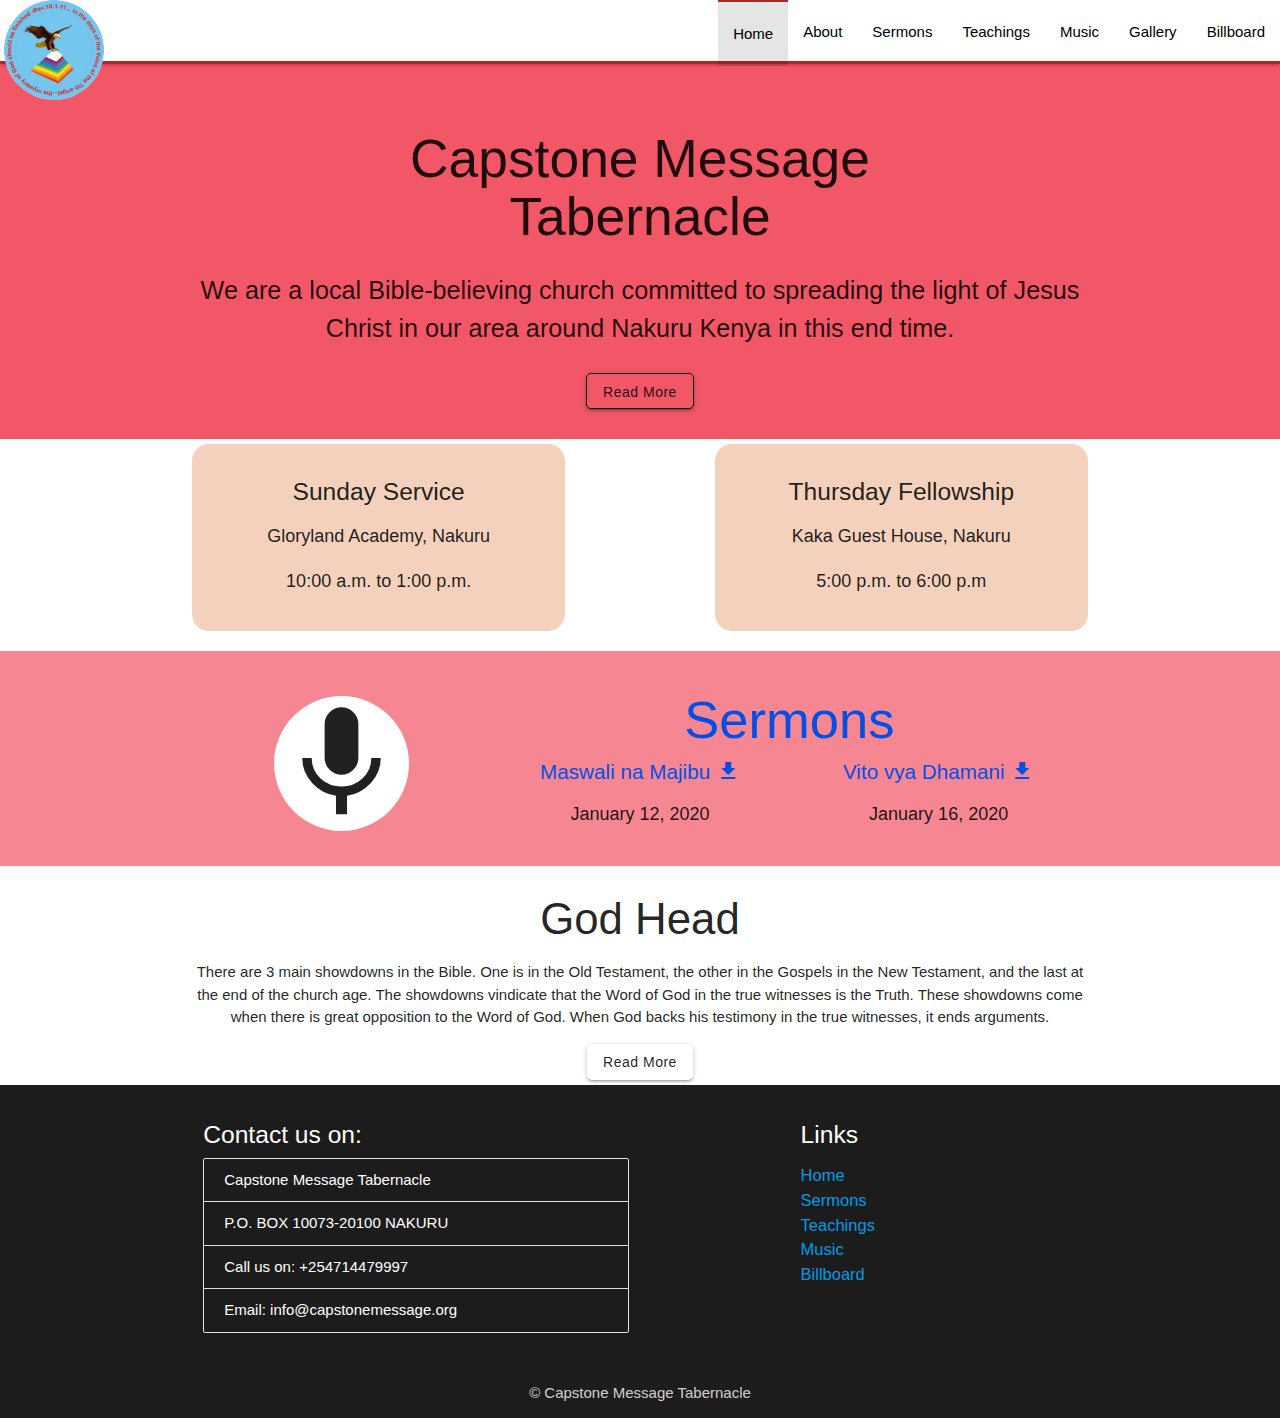
<file: index.html>
<!DOCTYPE html>
<html lang="en">
  <head>
    <!-- Import Google Fonts -->
    <link
      rel="stylesheet"
      href="https://fonts.googleapis.com/icon?family=Material+Icons"
    />
    <!-- Materialize style sheet -->
    <link rel="stylesheet" href="css/materialize.min.css" />
    <!-- Local custom sytle sheet -->
    <link rel="stylesheet" href="css/style.css" />
    <meta charset="UTF-8" />
    <meta name="viewport" content="width=device-width, initial-scale=1.0" />
    <meta http-equiv="X-UA-Compatible" content="ie=edge" />
    <title>Capstone Message Tabernacle</title>
  </head>
  <body>
    <header>
      <nav>
        <div class="nav-wrapper">
          <a href="index.html" class="brand-logo"
            ><img height="100" src="images/logo.png" alt="logo"
          /></a>
          <a href="" data-target="mobile-menu" class="sidenav-trigger"
            ><i class="material-icons">menu</i></a
          >
          <ul id="nav-mobile" class="right hide-on-med-and-down">
            <li class="active"><a href="index.html">Home</a></li>
            <li><a href="aboutus.html">About</a></li>
            <li><a href="sermons/index.html">Sermons</a></li>
            <li><a href="teachings/index.html">Teachings</a></li>
            <li><a href="music/index.html">Music</a></li>
            <li><a class="disabled" href="gallery/index.html">Gallery</a></li>
            <li>
              <a class="disabled" href="billboard/index.html">Billboard</a>
            </li>
          </ul>
        </div>
      </nav>
      <ul class="sidenav" id="mobile-menu">
        <li class="active"><a href="#">Home</a></li>
        <li><a href="aboutus.html">About</a></li>
        <li><a href="sermons/index.html">Sermons</a></li>
        <li><a href="teachings/index.html">Teachings</a></li>
        <li><a href="music/index.html">Music</a></li>
        <li><a class="disabled" href="gallery/index.html">Gallery</a></li>
        <li><a class="disabled" href="billboard/index.html">Billboard</a></li>
      </ul>
    </header>

    <main>
      <section class="welcome">
        <div class="container">
          <h2>
            Capstone Message <br />
            Tabernacle
          </h2>
          <p class="flow-text">
            We are a local Bible-believing church committed to spreading the
            light of Jesus Christ in our area around Nakuru Kenya in this end
            time.
          </p>

          <a href="aboutus.html" class="btn" tabindex="0">Read More</a>
        </div>
      </section>

      <section class="cards">
        <div class="container">
          <div class="row" id="services">
            <div class="col s12 m5">
              <h5>Sunday Service</h5>
              <p>Gloryland Academy, Nakuru</p>
              <p>10:00 a.m. to 1:00 p.m.</p>
            </div>
            <div class="col s12 m2"></div>
            <div class="col s12 m5">
              <h5>Thursday Fellowship</h5>
              <p>Kaka Guest House, Nakuru</p>
              <p>5:00 p.m. to 6:00 p.m</p>
            </div>
          </div>
        </div>
      </section>

      <section class="sermons">
        <div class="container">
          <div class="row">
            <div class="col s12 m4 icon">
              <!-- <img
                class="responsive-img"
                src="images/pastor.jpg"
                alt="pastor"
              /> -->
              <i class="material-icons mic">mic</i>
            </div>

            <div class="col s12 m8">
              <h3 class="center"><a class="dark" href="#!">Sermons</a></h3>
              <div class="row sermon">
                <div class="col s12 m6">
                  <h6>
                    <a class="dark" href="#!"
                      >Maswali na Majibu
                      <i class="material-icons">file_download</i>
                    </a>
                  </h6>
                  <p>January 12, 2020</p>
                </div>
                <div class="col s12 m6">
                  <h6>
                    <a class="dark" href="#!"
                      >Vito vya Dhamani
                      <i class="material-icons">file_download</i></a
                    >
                  </h6>
                  <p>January 16, 2020</p>
                </div>
              </div>
            </div>
          </div>
        </div>
      </section>

      <section class="teachings">
        <h3 class="center">God Head</h3>
        <div class="container center">
          <p>
            There are 3 main showdowns in the Bible. One is in the Old
            Testament, the other in the Gospels in the New Testament, and the
            last at the end of the church age. The showdowns vindicate that the
            Word of God in the true witnesses is the Truth. These showdowns come
            when there is great opposition to the Word of God. When God backs
            his testimony in the true witnesses, it ends arguments.
          </p>
          <a href="#!" class="btn" tabindex="0">Read More</a>
        </div>
      </section>
    </main>

    <footer class="page-footer">
      <div class="container">
        <div class="row">
          <div class="col l6 s12">
            <h5>Contact us on:</h5>
            <ul class="collection">
              <li class="collection-item">Capstone Message Tabernacle</li>
              <li class="collection-item">P.O. BOX 10073-20100 NAKURU</li>
              <li class="collection-item">Call us on: +254714479997</li>
              <li class="collection-item">Email: info@capstonemessage.org</li>
            </ul>
          </div>
          <div class="col l4 offset-l2 s12">
            <h5 class="white-text">Links</h5>
            <ul>
              <li><a href="index.html">Home</a></li>
              <li><a href="sermons/index.html">Sermons</a></li>
              <li><a href="teachings/index.html">Teachings</a></li>
              <li><a href="music/index.html">Music</a></li>
              <li>
                <a class="disabled" href="billboard/index.html">Billboard</a>
              </li>
            </ul>
          </div>
        </div>
      </div>
      <div class="footer-copyright">
        <div class="container" style="text-align: center;">
          © Capstone Message Tabernacle
        </div>
      </div>
    </footer>
    <!-- Materialize js  -->
    <script src="js/materialize.min.js"></script>
    <script src="js/main.js"></script>
  </body>
</html>
</file>
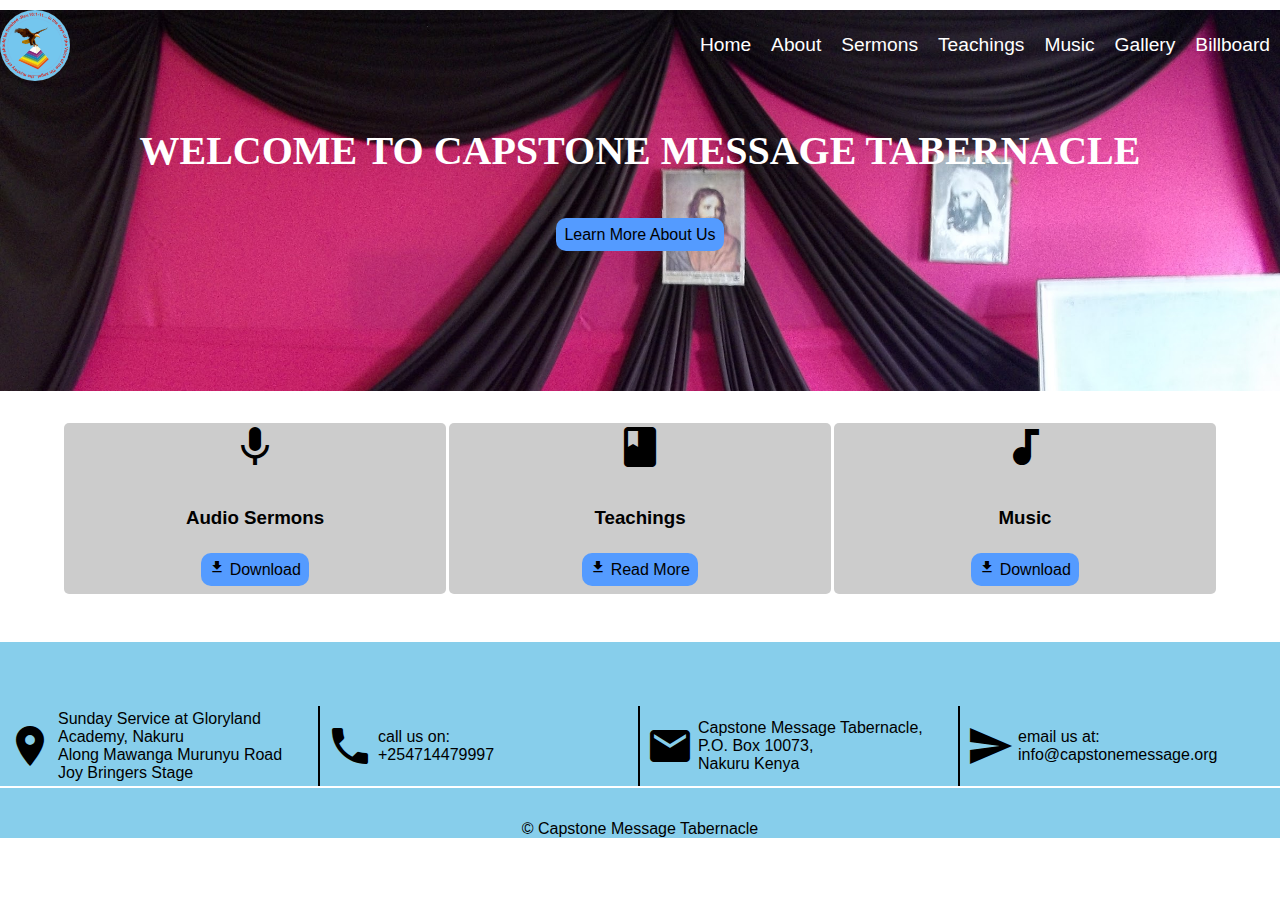
<file: design2/index.html>
<!DOCTYPE html>
<html lang="en">
  <head>
    <meta charset="UTF-8" />
    <meta name="viewport" content="width=device-width, initial-scale=1.0" />
    <link
      href="https://fonts.googleapis.com/icon?family=Material+Icons"
      rel="stylesheet"
    />
    <link rel="stylesheet" href="style.css" />
    <title>Capstone Message Tabernacle</title>
  </head>
  <body>
    <i class="material-icons menu-btn">menu</i>
    <header>
      <nav class="nav-bar">
        <img src="logo.jpg" alt="CMT logo" class="logo" />

        <ul class="main-menu mobile-menu">
          <li><a href="#">Home</a></li>
          <li><a href="#">About</a></li>
          <li><a href="#">Sermons</a></li>
          <li><a href="#">Teachings</a></li>
          <li><a href="#">Music</a></li>
          <li><a href="#">Gallery</a></li>
          <li><a href="#">Billboard</a></li>
        </ul>
      </nav>
      <div class="welcome">
        <h2>Welcome to Capstone Message Tabernacle</h2>
        <p><a href="#" class="btn">Learn More About Us</a></p>
      </div>
    </header>

    <section class="container boxes">
      <div class="box">
        <i class="material-icons">mic</i>
        <h3>Audio Sermons</h3>
        <a href="#" class="btn"
          ><i class="material-icons">file_download</i> download</a
        >
      </div>
      <div class="box">
        <i class="material-icons">book</i>
        <h3>Teachings</h3>
        <a href="#" class="btn"
          ><i class="material-icons">file_download</i> Read More</a
        >
      </div>
      <div class="box">
        <i class="material-icons">audiotrack</i>
        <h3>Music</h3>
        <a href="#" class="btn"
          ><i class="material-icons">file_download</i> download</a
        >
      </div>
    </section>

    <footer>
      <div class="boxes">
        <div class="box">
          <i class="material-icons">place</i>
          <div class="text">
            <p>Sunday Service at Gloryland Academy, Nakuru</p>
            <p>Along Mawanga Murunyu Road</p>
            <p>Joy Bringers Stage</p>
          </div>
        </div>
        <div class="box">
          <i class="material-icons">call</i>
          <div class="text">
            <p>call us on:</p>
            <p>+254714479997</p>
          </div>
        </div>
        <div class="box">
          <i class="material-icons">email</i>
          <div class="text">
            <p>Capstone Message Tabernacle,</p>
            <p>P.O. Box 10073,</p>
            <p>Nakuru Kenya</p>
          </div>
        </div>
        <div class="box">
          <i class="material-icons">send</i>
          <div class="text">
            <p>email us at:</p>
            <p>info@capstonemessage.org</p>
          </div>
        </div>
      </div>
      <p class="copy">&copy; Capstone Message Tabernacle</p>
    </footer>

    <script src="main.js"></script>
  </body>
</html>
</file>
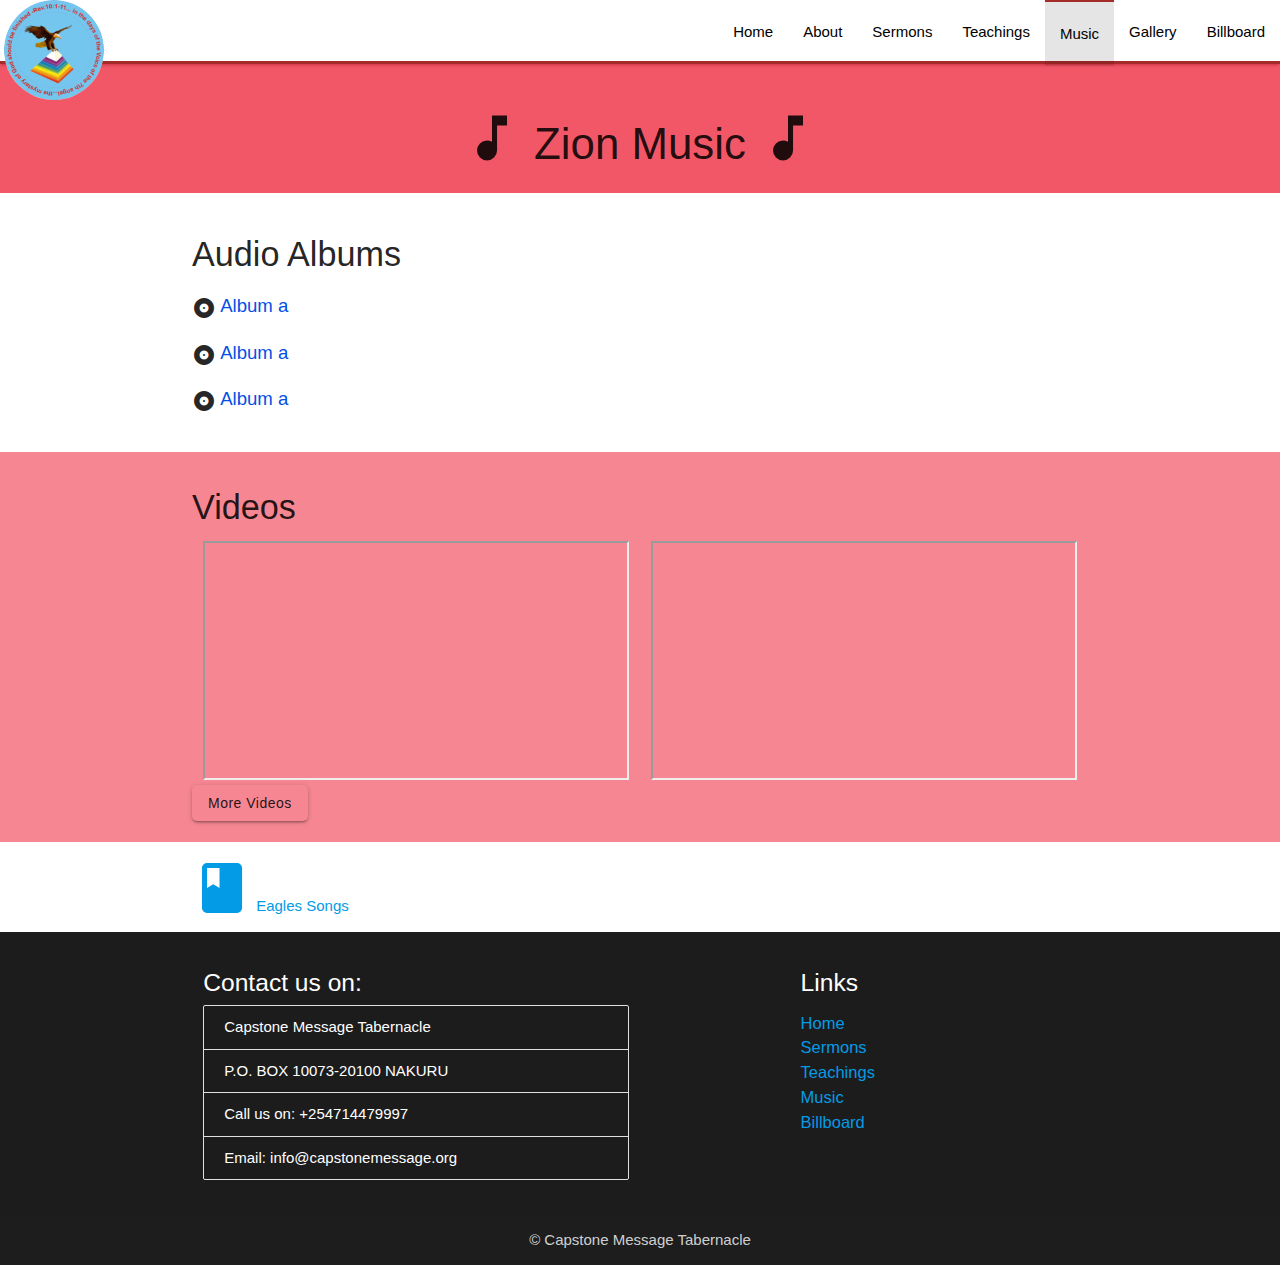
<file: music/index.html>
<!DOCTYPE html>
<html lang="en">
  <head>
    <!-- Import Google Fonts -->
    <link
      rel="stylesheet"
      href="https://fonts.googleapis.com/icon?family=Material+Icons"
    />
    <!-- Materialize style sheet -->
    <link rel="stylesheet" href="../css/materialize.min.css" />
    <!-- Local custom sytle sheet -->
    <link rel="stylesheet" href="../css/style.css" />
    <meta charset="UTF-8" />
    <meta name="viewport" content="width=device-width, initial-scale=1.0" />
    <meta http-equiv="X-UA-Compatible" content="ie=edge" />
    <title>Music</title>
  </head>

  <body>
    <header>
      <nav>
        <div class="nav-wrapper">
          <a href="../index.html" class="brand-logo"
            ><img height="100" src="../images/logo.png" alt="logo"
          /></a>
          <a href="" data-target="mobile-menu" class="sidenav-trigger"
            ><i class="material-icons">menu</i></a
          >
          <ul id="nav-mobile" class="right hide-on-med-and-down">
            <li><a href="../index.html">Home</a></li>
            <li><a href="../aboutus.html">About</a></li>
            <li><a href="../sermons/index.html">Sermons</a></li>
            <li><a href="../teachings/index.html">Teachings</a></li>
            <li class="active"><a href="../music/index.html">Music</a></li>
            <li>
              <a class="disabled" href="../gallery/index.html">Gallery</a>
            </li>
            <li>
              <a class="disabled" href="../billboard/index.html">Billboard</a>
            </li>
          </ul>
        </div>
      </nav>
      <ul class="sidenav" id="mobile-menu">
        <li><a href="../index.html">Home</a></li>
        <li><a href="../aboutus.html">About</a></li>
        <li><a href="../sermons/index.html">Sermons</a></li>
        <li><a href="../teachings/index.html">Teachings</a></li>
        <li class="active"><a href="../music/index.html">Music</a></li>
        <li><a class="disabled" href="../gallery/index.html">Gallery</a></li>
        <li>
          <a class="disabled" href="../billboard/index.html">Billboard</a>
        </li>
      </ul>
    </header>

    <main>
      <section class="title">
        <h3 class="center">
          <i class="material-icons medium">music_note</i> Zion Music
          <i class="material-icons medium">music_note</i>
        </h3>
      </section>

      <section class="section audios">
        <div class="container">
          <h4>Audio Albums</h4>
          <div class="albums">
            <p>
              <i class="material-icons">album</i>
              <a class="dark" href="">Album a</a>
            </p>
            <p>
              <i class="material-icons">album</i>
              <a class="dark" href="">Album a</a>
            </p>
            <p>
              <i class="material-icons">album</i>
              <a class="dark" href="">Album a</a>
            </p>
          </div>
        </div>
      </section>

      <section class="videos">
        <div class="container">
          <h4>Videos</h4>
          <div class="row">
            <div class="col s12 m6">
              <div class="video-container">
                <iframe
                  width="560"
                  height="315"
                  src="https://www.youtube.com/embed/zL9fZ-qkKBQ"
                  allow="accelerometer; encrypted-media; gyroscope; picture-in-picture"
                  allowfullscreen
                  title="youtube video"
                ></iframe>
              </div>
            </div>

            <div class="col s12 m6">
              <div class="video-container">
                <iframe
                  title="youtube video"
                  width="560"
                  height="315"
                  src="https://www.youtube.com/embed/zL9fZ-qkKBQ"
                  allow="accelerometer; encrypted-media; gyroscope; picture-in-picture"
                  allowfullscreen
                ></iframe>
              </div>
            </div>
            <a style="margin-top: 5px;" href="" class="btn">More Videos</a>
          </div>
        </div>
      </section>

      <div class="container">
        <p>
          <a href=""> <i class="material-icons medium">book</i> Eagles Songs</a>
        </p>
      </div>
    </main>

    <footer class="page-footer">
      <div class="container">
        <div class="row">
          <div class="col l6 s12">
            <h5>Contact us on:</h5>
            <ul class="collection">
              <li class="collection-item">Capstone Message Tabernacle</li>
              <li class="collection-item">P.O. BOX 10073-20100 NAKURU</li>
              <li class="collection-item">Call us on: +254714479997</li>
              <li class="collection-item">Email: info@capstonemessage.org</li>
            </ul>
          </div>
          <div class="col l4 offset-l2 s12">
            <h5 class="white-text">Links</h5>
            <ul>
              <li><a href="../index.html">Home</a></li>
              <li><a href="../sermons/index.html">Sermons</a></li>
              <li><a href="../teachings/index.html">Teachings</a></li>
              <li><a href="../music/index.html">Music</a></li>
              <li>
                <a class="disabled" href="../billboard/index.html">Billboard</a>
              </li>
            </ul>
          </div>
        </div>
      </div>
      <div class="footer-copyright">
        <div class="container" style="text-align: center;">
          © Capstone Message Tabernacle
        </div>
      </div>
    </footer>

    <!-- Materialize js  -->
    <script src="../js/materialize.min.js"></script>
    <script src="../js/main.js"></script>
  </body>
</html>
</file>
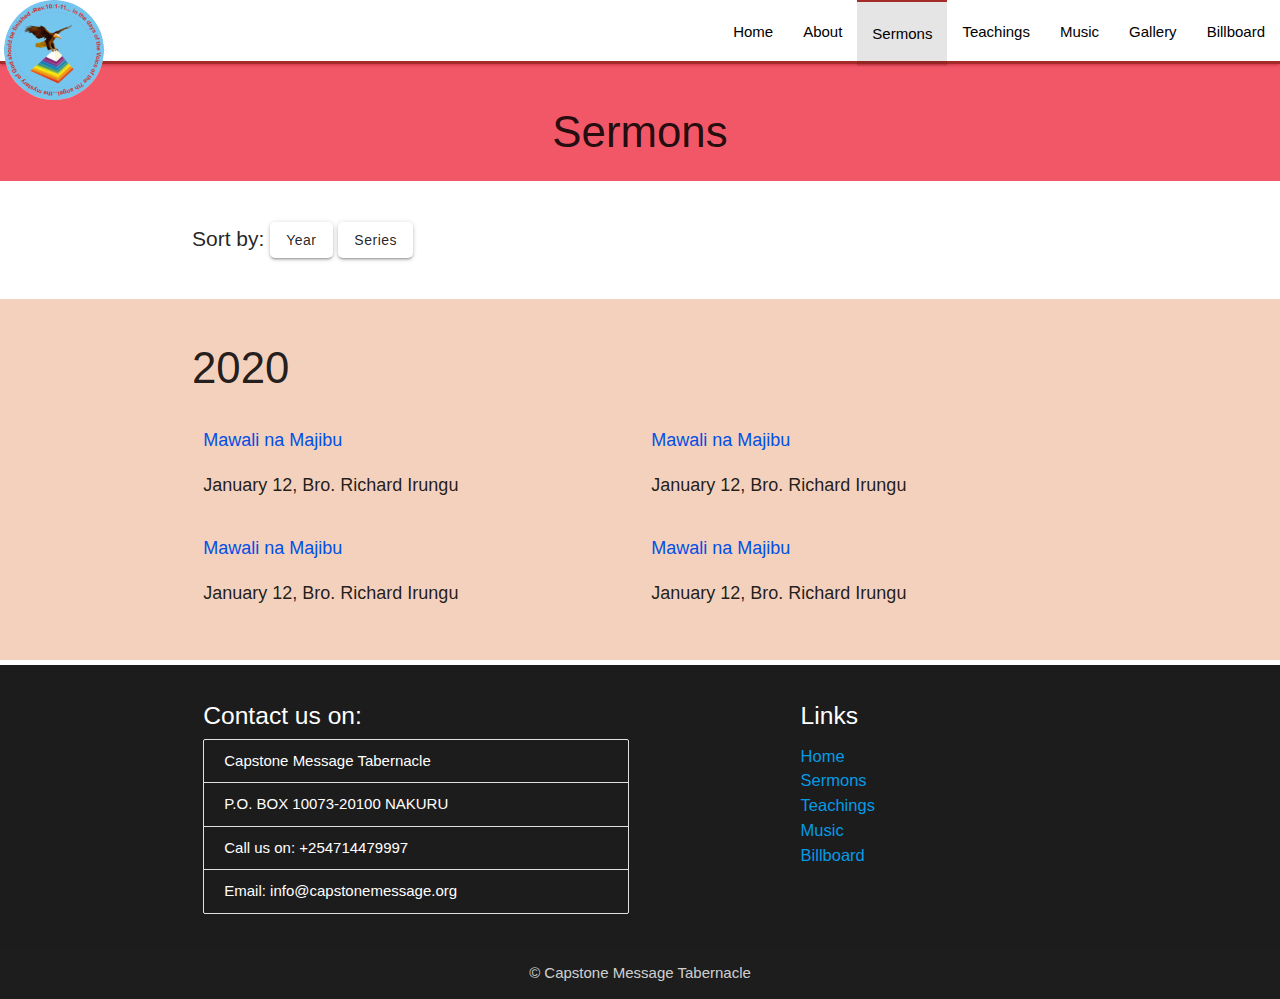
<file: sermons/index.html>
<!DOCTYPE html>
<html lang="en">

<head>
    <!-- Import Google Fonts -->
    <link rel="stylesheet" href="https://fonts.googleapis.com/icon?family=Material+Icons">
    <!-- Materialize style sheet -->
    <link rel="stylesheet" href="../css/materialize.min.css">
    <!-- Local custom sytle sheet -->
    <link rel="stylesheet" href="../css/style.css">
    <meta charset="UTF-8">
    <meta name="viewport" content="width=device-width, initial-scale=1.0">
    <meta http-equiv="X-UA-Compatible" content="ie=edge">
    <title>Sermons</title>
</head>

<body>
    <header>
        <nav>
            <div class="nav-wrapper">
                <a href="../index.html" class="brand-logo"><img height="100" src="../images/logo.png" alt="logo"></a>
                <a href="" data-target="mobile-menu" class="sidenav-trigger"><i class="material-icons">menu</i></a>
                <ul id="nav-mobile" class="right hide-on-med-and-down">
                    <li><a href="../index.html">Home</a></li>
                    <li><a href="../aboutus.html">About</a></li>
                    <li class="active"><a href="../sermons/index.html">Sermons</a></li>
                    <li><a href="../teachings/index.html">Teachings</a></li>
                    <li><a href="../music/index.html">Music</a></li>
                    <li><a class="disabled" href="../gallery/index.html">Gallery</a></li>
                    <li><a class="disabled" href="../billboard/index.html">Billboard</a></li>
                </ul>
            </div>
        </nav>
        <ul class="sidenav" id="mobile-menu">
            <li><a href="../index.html">Home</a></li>
            <li><a href="../aboutus.html">About</a></li>
            <li class="active"><a href="../sermons/index.html">Sermons</a></li>
            <li><a href="../teachings/index.html">Teachings</a></li>
            <li><a href="../music/index.html">Music</a></li>
            <li><a class="disabled" href="../gallery/index.html">Gallery</a></li>
            <li><a class="disabled" href="../billboard/index.html">Billboard</a></li>
        </ul>
    </header>

    <main>
        <section class="title">
            <h3 class="center">
                Sermons
            </h3>
        </section>

        <section class="section sort">
            <div class="container">
                <p>
                    Sort by:
                    <a href="#" class="dropdown-trigger btn" data-target="year">year</a>
                    <a href="#" class="dropdown-trigger btn" data-target="series">series</a>

                    <ul id="year" class="dropdown-content">
                        <li><a href="#">2019</a></li>
                        <li><a href="#">2020</a></li>
                    </ul>

                    <ul id="series" class="dropdown-content">
                        <li><a href="#">Vito vya Dhamani</a></li>
                    </ul>
                </p>
            </div>
        </section>

        <section class="section todate">
            <div class="container">
                <h3>2020</h3>
                <div class="row">
                    <div class="col s12 m6">
                        <p><a class="dark" href="">Mawali na Majibu</a></p>
                        <p>January 12, Bro. Richard Irungu</p>
                    </div>
                    <div class="col s12 m6">
                        <p><a class="dark" href="">Mawali na Majibu</a></p>
                        <p>January 12, Bro. Richard Irungu</p>
                    </div>
                    <div class="col s12 m6">
                        <p><a class="dark" href="">Mawali na Majibu</a></p>
                        <p>January 12, Bro. Richard Irungu</p>
                    </div>
                    <div class="col s12 m6">
                        <p><a class="dark" href="">Mawali na Majibu</a></p>
                        <p>January 12, Bro. Richard Irungu</p>
                    </div>
                </div>
            </div>
        </section>
    </main>

    <footer class="page-footer">
        <div class="container">
            <div class="row">
                <div class="col l6 s12">
                    <h5>Contact us on:</h5>
                    <ul class="collection">
                        <li class="collection-item">Capstone Message Tabernacle</li>
                        <li class="collection-item">P.O. BOX 10073-20100 NAKURU</li>
                        <li class="collection-item">Call us on: +254714479997</li>
                        <li class="collection-item">Email: info@capstonemessage.org</li>
                    </ul>
                </div>
                <div class="col l4 offset-l2 s12">
                    <h5 class="white-text">Links</h5>
                    <ul>
                        <li><a href="../index.html">Home</a></li>
                        <li><a href="../sermons/index.html">Sermons</a></li>
                        <li><a href="../teachings/index.html">Teachings</a></li>
                        <li><a href="../music/index.html">Music</a></li>
                        <li><a class="disabled" href="../billboard/index.html">Billboard</a></li>
                    </ul>
                </div>
            </div>
        </div>
        <div class="footer-copyright">
            <div class="container" style="text-align: center;">
                © Capstone Message Tabernacle
            </div>
        </div>
    </footer>

    <!-- Materialize js  -->
    <script src="../js/materialize.min.js"></script>
    <script src="../js/main.js"></script>
</body>

</html>
</file>
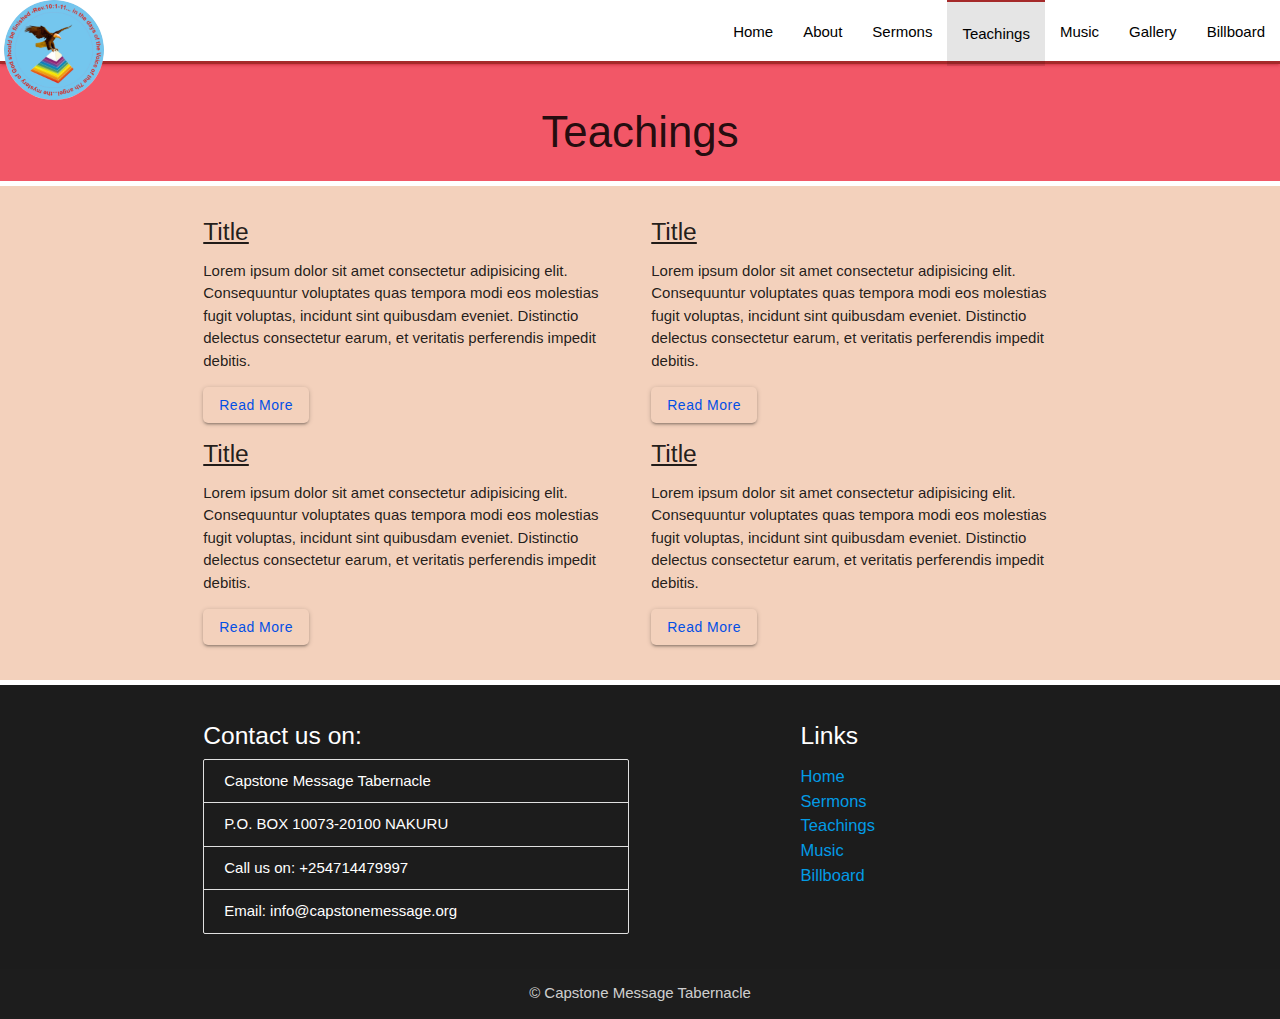
<file: teachings/index.html>
<!DOCTYPE html>
<html lang="en">
  <head>
    <!-- Import Google Fonts -->
    <link
      rel="stylesheet"
      href="https://fonts.googleapis.com/icon?family=Material+Icons"
    />
    <!-- Materialize style sheet -->
    <link rel="stylesheet" href="../css/materialize.min.css" />
    <!-- Local custom sytle sheet -->
    <link rel="stylesheet" href="../css/style.css" />
    <meta charset="UTF-8" />
    <meta name="viewport" content="width=device-width, initial-scale=1.0" />
    <meta http-equiv="X-UA-Compatible" content="ie=edge" />
    <title>Teachings</title>
  </head>

  <body>
    <header>
      <nav>
        <div class="nav-wrapper">
          <a href="../index.html" class="brand-logo"
            ><img height="100" src="../images/logo.png" alt="logo"
          /></a>
          <a href="" data-target="mobile-menu" class="sidenav-trigger"
            ><i class="material-icons">menu</i></a
          >
          <ul id="nav-mobile" class="right hide-on-med-and-down">
            <li><a href="../index.html">Home</a></li>
            <li><a href="../aboutus.html">About</a></li>
            <li><a href="../sermons/index.html">Sermons</a></li>
            <li class="active">
              <a href="../teachings/index.html">Teachings</a>
            </li>
            <li><a href="../music/index.html">Music</a></li>
            <li>
              <a class="disabled" href="../gallery/index.html">Gallery</a>
            </li>
            <li>
              <a class="disabled" href="../billboard/index.html">Billboard</a>
            </li>
          </ul>
        </div>
      </nav>
      <ul class="sidenav" id="mobile-menu">
        <li><a href="../index.html">Home</a></li>
        <li><a href="../aboutus.html">About</a></li>
        <li><a href="../sermons/index.html">Sermons</a></li>
        <li class="active"><a href="../teachings/index.html">Teachings</a></li>
        <li><a href="../music/index.html">Music</a></li>
        <li><a class="disabled" href="../gallery/index.html">Gallery</a></li>
        <li>
          <a class="disabled" href="../billboard/index.html">Billboard</a>
        </li>
      </ul>
    </header>

    <main>
      <section class="title">
        <h3 class="center">Teachings</h3>
      </section>

      <section class="section teachings-page">
        <div class="container">
          <div class="row">
            <div class="col s12 m6">
              <h5>Title</h5>
              <p>
                Lorem ipsum dolor sit amet consectetur adipisicing elit.
                Consequuntur voluptates quas tempora modi eos molestias fugit
                voluptas, incidunt sint quibusdam eveniet. Distinctio delectus
                consectetur earum, et veritatis perferendis impedit debitis.
              </p>
              <a href="" class="btn dark">Read more</a>
            </div>
            <div class="col s12 m6">
              <h5>Title</h5>
              <p>
                Lorem ipsum dolor sit amet consectetur adipisicing elit.
                Consequuntur voluptates quas tempora modi eos molestias fugit
                voluptas, incidunt sint quibusdam eveniet. Distinctio delectus
                consectetur earum, et veritatis perferendis impedit debitis.
              </p>
              <a href="" class="btn dark">Read more</a>
            </div>
            <div class="col s12 m6">
              <h5>Title</h5>
              <p>
                Lorem ipsum dolor sit amet consectetur adipisicing elit.
                Consequuntur voluptates quas tempora modi eos molestias fugit
                voluptas, incidunt sint quibusdam eveniet. Distinctio delectus
                consectetur earum, et veritatis perferendis impedit debitis.
              </p>
              <a href="" class="btn dark">Read more</a>
            </div>
            <div class="col s12 m6">
              <h5>Title</h5>
              <p>
                Lorem ipsum dolor sit amet consectetur adipisicing elit.
                Consequuntur voluptates quas tempora modi eos molestias fugit
                voluptas, incidunt sint quibusdam eveniet. Distinctio delectus
                consectetur earum, et veritatis perferendis impedit debitis.
              </p>
              <a href="" class="btn dark">Read more</a>
            </div>
          </div>
        </div>
      </section>
    </main>

    <footer class="page-footer">
      <div class="container">
        <div class="row">
          <div class="col l6 s12">
            <h5>Contact us on:</h5>
            <ul class="collection">
              <li class="collection-item">Capstone Message Tabernacle</li>
              <li class="collection-item">P.O. BOX 10073-20100 NAKURU</li>
              <li class="collection-item">Call us on: +254714479997</li>
              <li class="collection-item">Email: info@capstonemessage.org</li>
            </ul>
          </div>
          <div class="col l4 offset-l2 s12">
            <h5 class="white-text">Links</h5>
            <ul>
              <li><a href="../index.html">Home</a></li>
              <li><a href="../sermons/index.html">Sermons</a></li>
              <li><a href="../teachings/index.html">Teachings</a></li>
              <li><a href="../music/index.html">Music</a></li>
              <li><a href="../billboard/index.html">Billboard</a></li>
            </ul>
          </div>
        </div>
      </div>
      <div class="footer-copyright">
        <div class="container" style="text-align: center;">
          © Capstone Message Tabernacle
        </div>
      </div>
    </footer>

    <!-- Materialize js  -->
    <script src="../js/materialize.min.js"></script>
    <script src="../js/main.js"></script>
  </body>
</html>
</file>
<file: css/style.css>
/* CSS variables */
:root {
  --white-background: white;
  --border-color: brown;
  --welcome-background: rgba(237, 16, 38, 0.7);
  --service-background: rgba(215, 103, 32, 0.3);
  --sermon-background: rgba(237, 16, 38, 0.5);
}
/* global css */
i {
  vertical-align: bottom;
}

p i {
  display: inline !important;
}

.btn {
  text-transform: capitalize;
  background: transparent;
  border-radius: 5px;
  color: inherit;
  /* border: 1px solid inherit; */
}

li.disabled,
a.disabled {
  pointer-events: none;
}

.dark {
  /* color: darkblue; */
  color: rgb(3, 79, 229);
}

/* Nav bar css */
nav {
  background-color: white;
  font-size: 1em;
  color: black;
  border-bottom: 3px solid var(--border-color);
}

nav ul li.active {
  border-top: 2px solid var(--border-color);
}

nav ul a:hover {
  border-top: 2px solid var(--border-color);
}

.nav-wrapper a {
  color: black;
}

.brand-logo img {
  z-index: 1;
  border-radius: 50%;
  margin-left: 4px;
}

section {
  margin-bottom: 5px;
}

/* Welcome section */
.welcome {
  text-align: center;
  padding: 2em 0;
  background: var(--welcome-background);
}

.welcome .container .btn {
  border: 1px solid black;
}

.welcome .btn:hover {
  border: 1px solid transparent;
  background: rgba(237, 16, 38, 0.4);
}

/* Services section */
#services {
  text-align: center;
  font-size: 1.2em;
}

#services .m5 {
  padding: 1em 0;
  border-radius: 17px;
  /* background-color: #D76720; */
  background-color: var(--service-background);
}

/* sermons section */
.sermons {
  background-color: var(--sermon-background);
}

.sermons .container {
  padding-top: 3em;
}

.sermons h3 {
  margin: 0;
}

.sermons .sermon .col {
  text-align: center;
}

.sermons p,
.sermons a {
  font-size: 1.2em;
}

.sermons .icon {
  text-align: center;
}

i.mic {
  font-size: 9rem;
  background: white;
  border-radius: 50%;
}

.teachings a:hover {
  border: 1px solid transparent;
  background-color: #ccc;
}

/* Footer */
.page-footer {
  background: rgba(28, 28, 28, 1);
  padding-top: 20px;
}

.page-footer .collection li {
  background-color: inherit;
}

.page-footer a {
  font-size: 1.1em;
  /* color: lightblue; */
}

/* About Page */
.about {
  padding-top: 2em;
  font-size: 1.1em;
}

.about p::first-letter {
  font-weight: bold;
  font-size: 1.18em;
}

/* Sermons page */

.sort {
  font-size: 1.4em;
}

.todate {
  font-size: 1.2em;
  background: var(--service-background);
}

/* Teaching */
.teachings-page h1,
.teachings-page h2,
.teachings-page h3,
.teachings-page h4,
.teachings-page h5,
.teachings-page h6 {
  text-decoration: underline;
}

.teachings-page {
  background: var(--service-background);
}

section.title {
  margin-top: 0;
  padding: 1em 0 0.5em 0;
  background-color: var(--welcome-background);
}

/* Music page */
.audios .albums {
  font-size: 1.24em;
}
.videos {
  background: var(--sermon-background);
  padding: 1em 0 1px 0;
}
</file>
<file: design2/style.css>
* {
  box-sizing: border-box;
  margin: 0;
  padding: 0;
}

body {
  font-family: "Lucida Sans", "Lucida Sans Regular", "Lucida Grande",
    "Lucida Sans Unicode", Geneva, Verdana, sans-serif;
  background: #ffffff;
  font-size: 1rem;
  color: black;
}

a {
  text-decoration: none;
}

.btn {
  padding: 8px;
  text-transform: capitalize;
  background: #549bff;
  color: black;
  border-radius: 10px;
}

.container {
  width: 90%;
  margin: auto;
}

/* Logo */
img.logo {
  width: 70px;
  border-radius: 50%;
  margin-right: auto;
}

/* Nav Bar */
.nav-bar {
  margin: 0.6rem 0;
  background: transparent;
  display: flex;
  align-items: center;
  border-radius: 45px 20px 20px 45px;
}
.nav-bar ul {
  list-style: none;
  display: flex;
}

.nav-bar ul li a {
  font-size: 1.2rem;
  padding: 10px;
  color: white;
}

header {
  background: url("welcome.jpg"), no-repeat, center, center;
  background-size: 100%;
  margin-bottom: 2rem;
}

.nav-bar ul li a:hover {
  border-bottom: solid 2px black;
  font-size: 1.22rem;
}

/* Welcome section */
.welcome {
  text-align: center;
  line-height: 3;
  height: 300px;
  margin-bottom: 2rem;
}

.welcome h2 {
  font-family: Cambria, Cochin, Georgia, Times, "Times New Roman", serif;
  text-transform: uppercase;
  font-size: 2.5rem;
  color: #ffffff;
}

/* Boxes */
section.boxes {
  display: grid;
  grid-gap: 3px;
  grid-template-columns: repeat(3, 1fr);
  margin-bottom: 3rem;
}

section .box {
  line-height: 3;
  text-align: center;
  background: #ccc;
  border-radius: 5px;
}

.box i {
  font-size: 3rem;
}

.btn i {
  font-size: inherit;
}

.menu-btn {
  display: none;
}

.menu-btn:hover {
  opacity: 0.8;
}

/* Footer */
footer {
  padding-top: 4rem;
  background: skyblue;
}

footer .boxes {
  display: grid;
  grid-template-columns: repeat(4, 1fr);
  margin-bottom: 2rem;
  border-bottom: solid white 2px;
}

footer .boxes .box {
  display: flex;
  align-items: center;
  border-right: solid black 2px;
  padding: 4px 6px;
}

footer .boxes .box:last-child {
  border-right: none;
}

footer i {
  padding-right: 4px;
}

.copy {
  text-align: center;
}

@media (max-width: 992px) {
  .container {
    width: 95%;
  }

  img.logo {
    margin: auto;
    width: 100px;
  }
  .menu-btn {
    display: block;
    position: absolute;
    top: 3px;
    right: 1rem;
    cursor: pointer;
    font-size: 3.5rem;
    color: white;
  }
  .welcome {
    line-height: 2;
  }
  section.boxes {
    grid-template-columns: 1fr 1fr;
  }

  .mobile-menu {
    position: absolute;
    top: 0.6rem;
    left: 5px;
    display: flex;
    flex-direction: column;
    line-height: 2;
    font-size: 2rem;
    height: 100%;
    background: #ccc;
    width: 50%;
    text-align: center;
    opacity: 0.97;
    transform: translateX(-700px);
    transition: transform ease-in-out 0.5s;
  }

  .mobile-menu li {
    border-bottom: solid 1px black;
  }

  .mobile-menu li:last-child {
    border-bottom: none;
  }

  .show-menu {
    transform: translateX(-7px);
  }

  footer .boxes {
    grid-template-columns: 1fr 1fr;
  }

  footer .boxes .box {
    border-bottom: solid black 2px;
    border-right: solid black 2px;
  }

  footer .box:last-child,
  footer .box:nth-child(3) {
    border-bottom: none;
  }

  footer .box:nth-child(2) {
    border-right: none;
  }
}

@media (max-width: 600px) {
  .welcome {
    height: inherit;
    padding-bottom: 1rem;
  }

  .welcome h2 {
    font-size: 2rem;
  }

  header.container {
    background-repeat: no-repeat;
    background-size: cover;
  }

  section.boxes {
    grid-template-columns: 1fr;
  }

  footer .boxes {
    grid-template-columns: 1fr;
  }

  footer .boxes .box {
    border-bottom: solid black 2px;
    border-right: none;
  }

  footer .boxes .box:last-child {
    border-bottom: none;
  }
}
</file>
